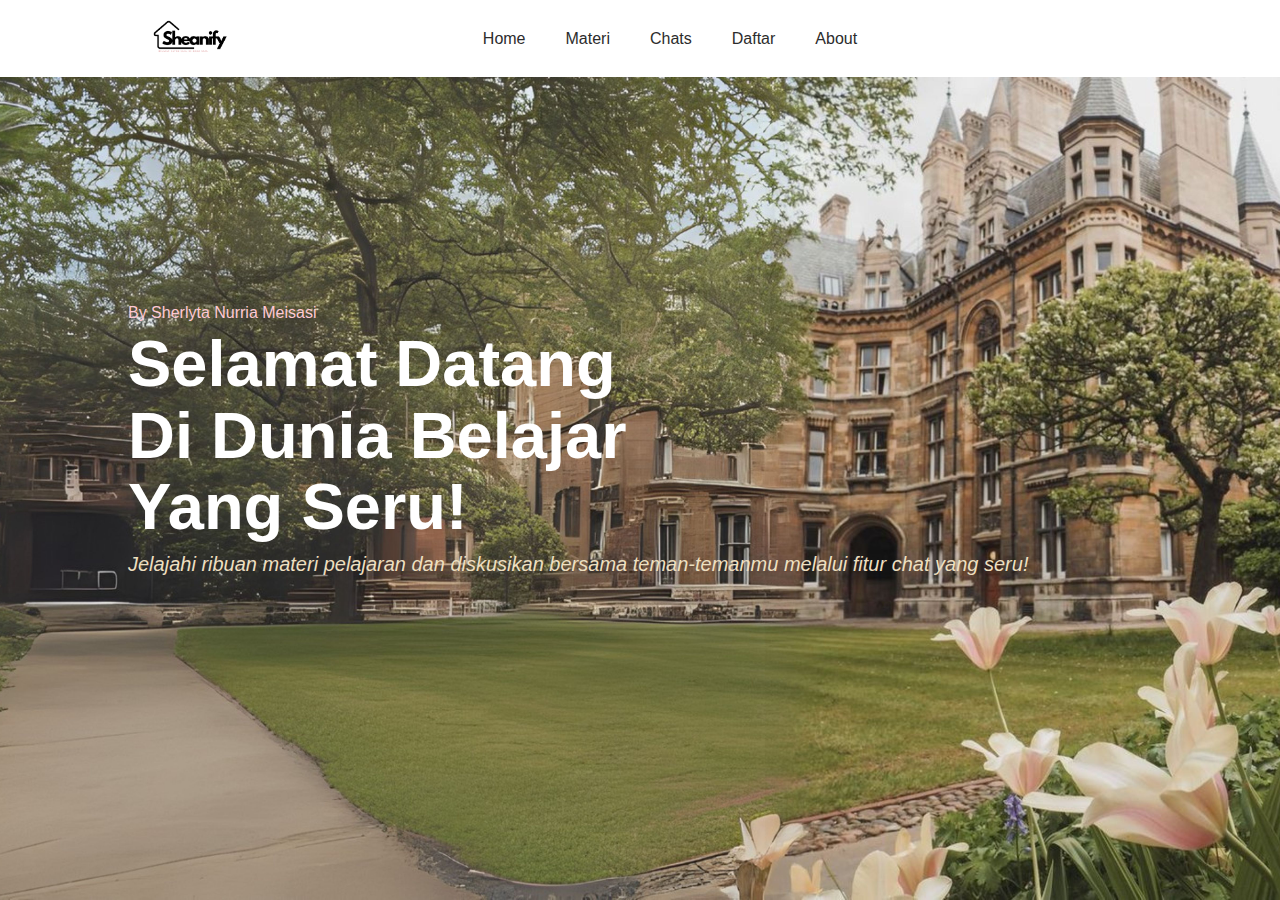
<file: index.html>
<!DOCTYPE html>
<html lang="en">
<head>
    <meta charset="UTF-8">
    <meta name="viewport" content="width=device-width, initial-scale=1.0">
    <title>Document</title>
    <link rel="stylesheet" href="styles.css">
    <link href="https://fonts.cdnfonts.com/css/coolvetica" rel="stylesheet">
</head>
<body>
    <!-- header -->
    <header>
        <a href="#" class="logo"><img src="img/Blue Orange Modern Illustration House Professional Real Estate Logo.png" alt=""></a>
        <ul class="navmenu">
            <li><a href="#">Home</a></li>
            <li><a href="index5.html">Materi</a></li>
            <li><a href="index4.html">Chats</a></li>
            <li><a href="index2.html">Daftar</a></li>
            <li><a href="index6.html">About</a></li>
        </ul>
        <div class="nav-icon">
            <a href="book.html"><i class='bx bx-search'></i></a>
            <a href="teams.html"><i class='bx bx-user'></i></a>
            <a href="review.htm"><i class='bx bx-card'></i></a>
        </div>
    </header>
<!-- hero -->
    <section class="main-home">
        <div class="main-text">
            <h5>by sherlyta nurria meisasi</h5>
            <h1>Selamat datang  <br> di dunia belajar <br> yang seru!</h1>
            <p>Jelajahi ribuan materi pelajaran dan diskusikan bersama teman-temanmu melalui fitur chat yang seru!</p>

        </div>
    </section>
    
</body>
</html>
</file>
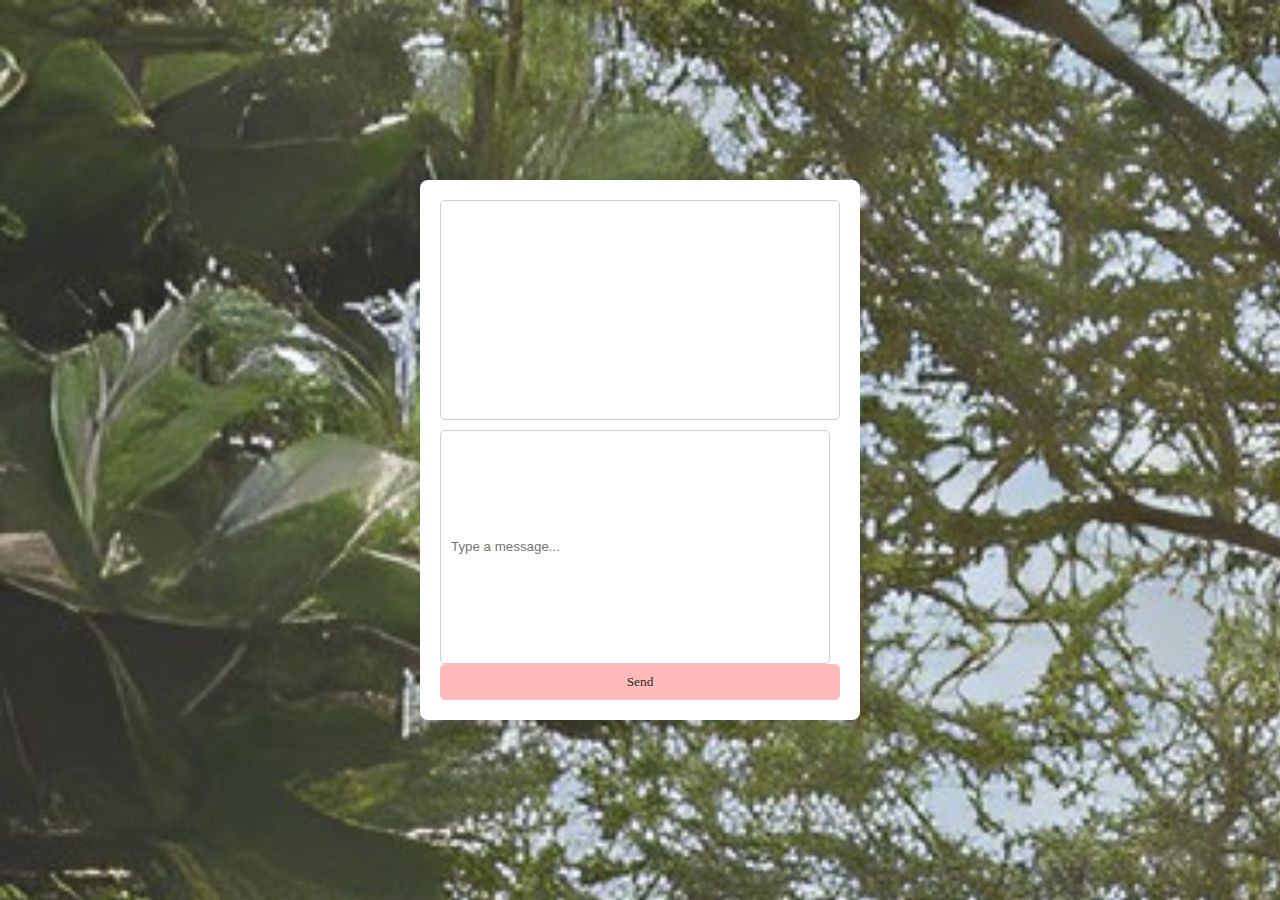
<file: index4.html>
<!DOCTYPE html>
<html lang="en">
<head>
    <meta charset="UTF-8">
    <meta name="viewport" content="width=device-width, initial-scale=1.0">
    <title>Chat</title>
    <link rel="stylesheet" href="styles4.css">
</head>
<body>
    <div class="chat-container">
        <div class="chat-box" id="chat-box">
            <!-- Messages will appear here -->
        </div>
        <input type="text" id="message-input" placeholder="Type a message...">
        <button id="send-button">Send</button>
    </div>
    <script src="script2.js"></script>
</body>
</html>
</file>
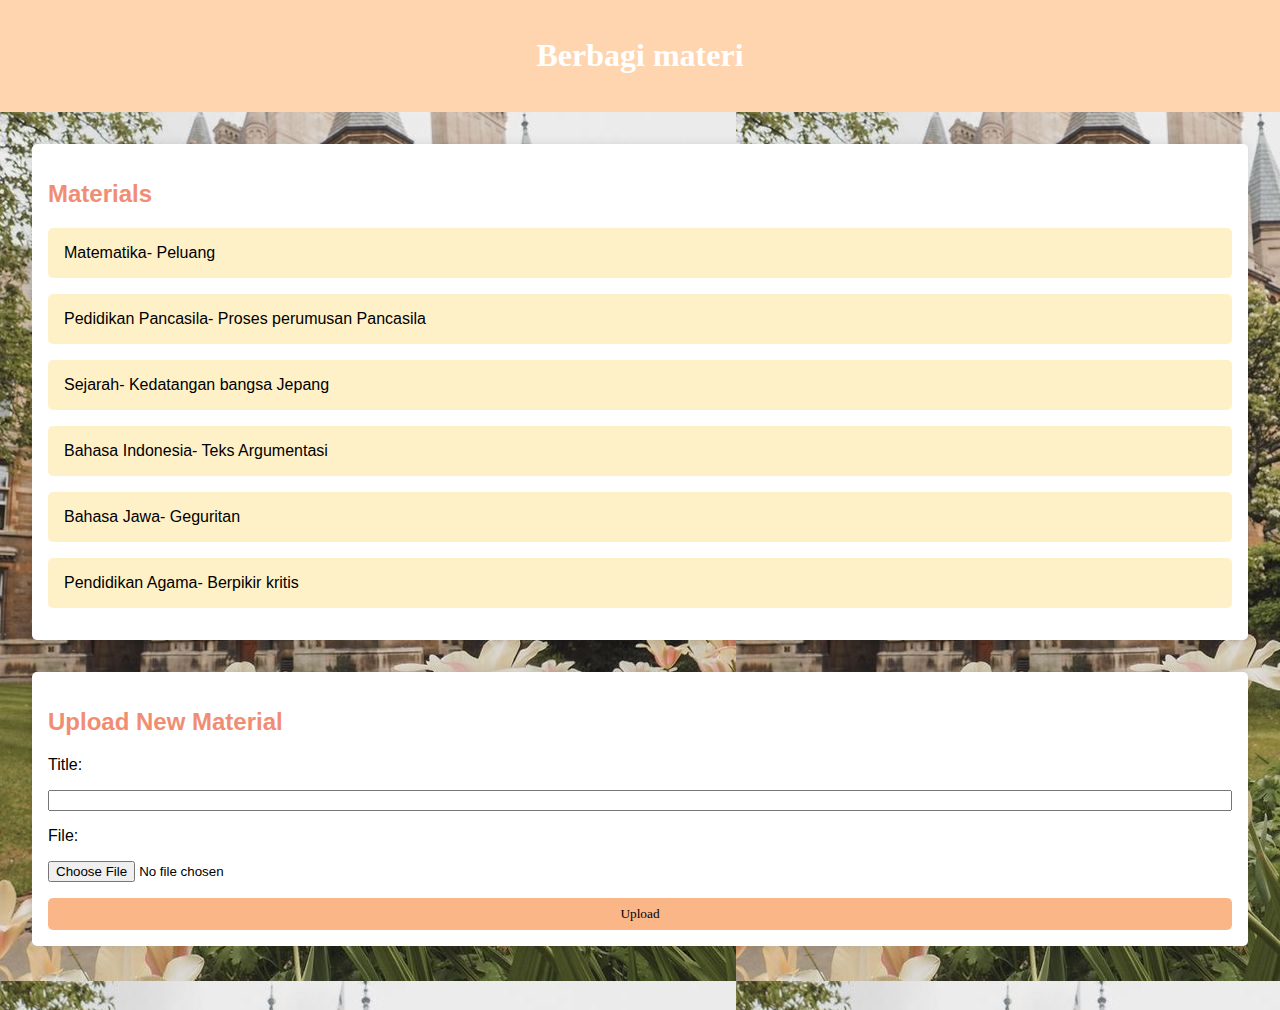
<file: index5.html>
<!DOCTYPE html>
<html lang="en">
<head>
    <meta charset="UTF-8">
    <meta name="viewport" content="width=device-width, initial-scale=1.0">
    <title>Educational Website</title>
    <link rel="stylesheet" href="styles5.css">
</head>
<body>
    <header>
        <h1>Berbagi materi</h1>
    </header>

    <main>
        <section id="materials">
            <h2>Materials</h2>
            <ul id="materialList">
                <!-- Materi akan ditambahkan di sini oleh JavaScript -->
            </ul>
        </section>

        <section id="upload">
            <h2>Upload New Material</h2>
            <form id="uploadForm">
                <label for="materialTitle">Title:</label>
                <input type="text" id="materialTitle" name="materialTitle" required>
                <label for="materialFile">File:</label>
                <input type="file" id="materialFile" name="materialFile" required>
                <button type="submit">Upload</button>
            </form>
        </section>
    </main>

    <script src="script3.js"></script>
</body>
</html>
</file>
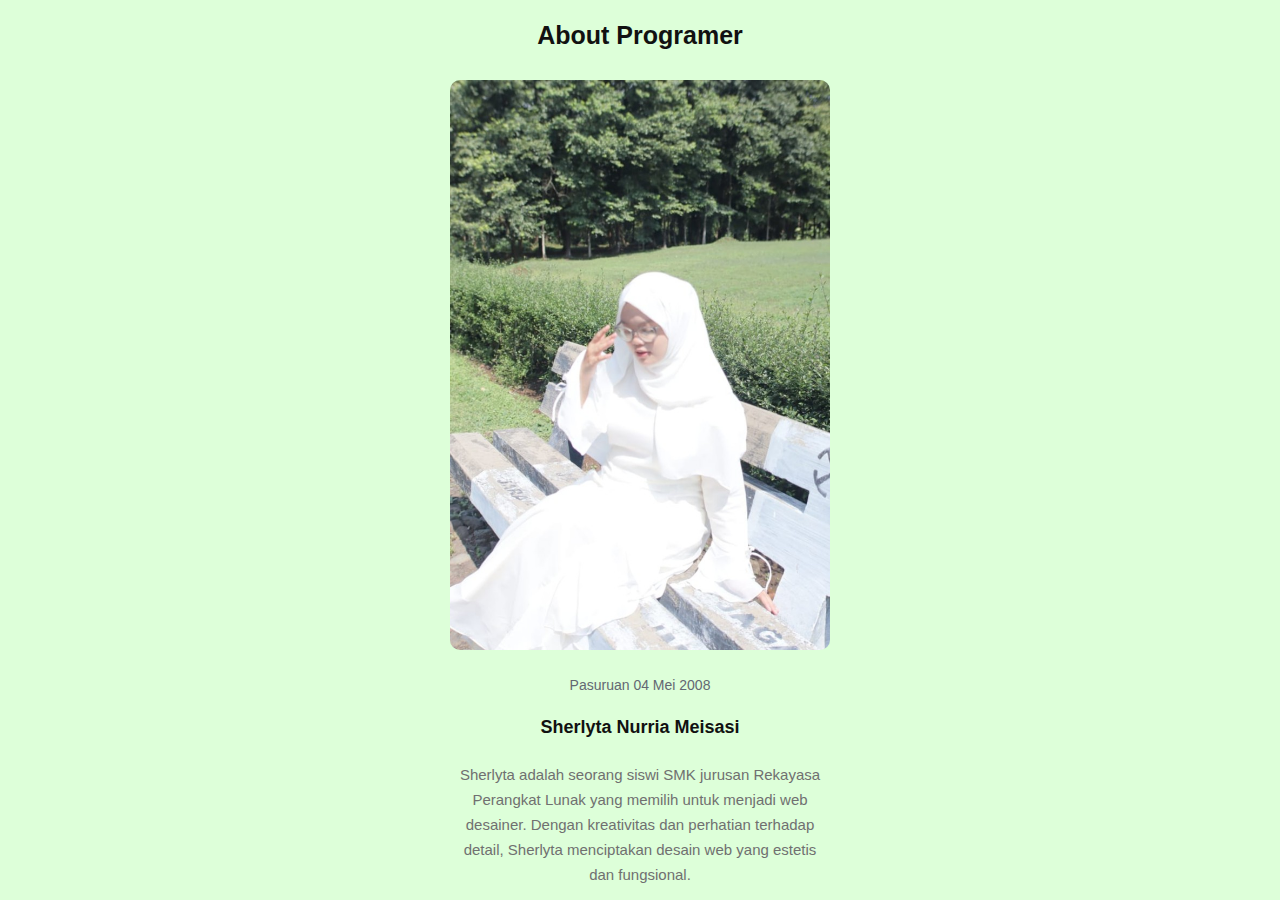
<file: index6.html>
<!DOCTYPE html>
<html lang="en">
<head>
    <meta charset="UTF-8">
    <meta name="viewport" content="width=device-width, initial-scale=1.0">
    <title>Document</title>
    <link rel="stylesheet" href="styles6.css">
</head>
<body>
    <!-- our teams -->
    <!-- our teams -->
    <section class="our-teams">
        <div class="up-center-next">
            <h2>About Programer</h2>
        </div>
            <center>
            <div class="cart">
                <img src="img/WhatsApp Image 2025-05-07 at 06.58.55_7aedb439.jpg" alt="">
                <h5>Pasuruan 04 Mei 2008</h5>
                <h4>Sherlyta Nurria Meisasi</h4>
                <p>Sherlyta adalah seorang siswi SMK jurusan Rekayasa Perangkat Lunak yang memilih untuk menjadi web desainer. Dengan kreativitas dan perhatian terhadap detail, Sherlyta menciptakan desain web yang estetis dan fungsional.</p>
            </div>
            </center>

        </div>
    </section>

</body>
</html>
</file>
<file: styles.css>
*{
    margin: 0;
    padding: 0;
    box-sizing: border-box;
    font-family: 'Coolvetica', sans-serif;
                                                
    list-style: none;
    text-decoration: none;
}
body{
    background-color: black;
}
/* header */
header{
    background-color:white;
    position: fixed;
    width: 100%;
    top: 0;
    right: 0;
    z-index: 1000;
    display: flex;
    align-items: center;
    justify-content: space-between;
    padding: 20px 10%;
}
.logo img{
    max-width: 120px;
    height: auto;
}
.navmenu{
    display: flex;
}
.navmenu a{
    color: #2c2c2c;
    font-size: 16px;
    text-transform: capitalize;
    padding: 10px 20px;
    font-weight: 400;
    transition: all .42s ease;
}
.navmenu a:hover{
    color: #ee1c47;
}
.nav-icon{
    display: flex;
    align-items: center;
}
.nav-icon i{
    margin-right: 20px;
    color: #2c2c2c;
    font-size: 25px;
    font-weight: 400;
    transition: all .42s ease;
}
.nav-icon i:hover{
    transform: scale(1.1);
    color: #ee1c47;
}
#menu-icon{
    font-size: 35px;
    color: #c3da72;
    z-index: 10001;
    cursor: pointer;
}
section{
    padding: 5% 10%;
}
.main-home{
    width: 100%;
    height: 100vh;
    background-image: url(img/Desain\ tanpa\ judul.jpg);
    background-position: center;
    background-size: cover;
    display: grid;
    grid-template-columns: repeat(1, 1fr);
    align-items: center;
}
.main-text h5{
    color: #ffc9d4;
    font-size: 16px;
    text-transform: capitalize;
    font-weight: 500;
}
.main-text h1{
    color: #ffffff;
    font-size: 65px;
    text-transform: capitalize;
    line-height: 1.1;
    font-weight: 600;
    margin: 6px 0 10px;
}
.main-text p{
    color: #eddfc0;
    font-size: 20px;
    font-style: italic;
    margin-bottom: 20px;
}
</file>
<file: styles4.css>
body {
    background-image: url(img/Desain\ tanpa\ judul.jpg);
    font-family: Arial, sans-serif;
    background-color: #f4f4f4;
    display: flex;
    justify-content: center;
    align-items: center;
    height: 100vh;
    margin: 0;
}

.chat-container {
    background-color: #fff;
    border-radius: 8px;
    box-shadow: 0 0 10px rgba(0, 0, 0, 0.1);
    width: 400px;
    max-width: 90%;
    padding: 20px;
    display: flex;
    flex-direction: column;
    height: 500px;
}

.chat-box {
    flex-grow: 1;
    overflow-y: auto;
    margin-bottom: 10px;
    border: 1px solid #ccc;
    padding: 10px;
    border-radius: 5px;
}

.message {
    margin-bottom: 10px;
    padding: 10px;
    border-radius: 5px;
}

.message.user {
    background-color: #f8dec6;
    align-self: flex-end;
}

.message.other {
    background-color: #96bff8;
    align-self: flex-start;
}

#message-input {
    padding: 10px;
    border-radius: 5px;
    border: 1px solid #ccc;
    margin-right: 10px;
    flex-grow: 1;
}

#send-button {
    padding: 10px 15px;
    border: none;
    border-radius: 5px;
    background-color: #ffbab9;
    color: #292a1f;
    font-family: Georgia, 'Times New Roman', Times, serif;
    cursor: pointer;
}
</file>
<file: styles5.css>
body {
    font-family: Arial, sans-serif;
    margin: 0;
    padding: 0;
    background-color: #f4f4f4;
    background-image: url(img/download\ \(59\).jpg);
}

header {
    background-color: #ffd5b0;
    color: #fff;
    padding: 1rem;
    text-align: center;
    font-family: Cambria, Cochin, Georgia, Times, 'Times New Roman', serif;
}

main {
    padding: 2rem;
}

h2 {
    color: #f08d72;
}

#materials, #upload {
    background: #fff;
    margin-bottom: 2rem;
    padding: 1rem;
    border-radius: 5px;
    box-shadow: 0 0 10px rgba(0,0,0,0.1);
}

#materialList {
    list-style: none;
    padding: 0;
}

#materialList li {
    margin-bottom: 1rem;
    padding: 1rem;
    background: #fff1c7;
    border-radius: 5px;
}

form {
    display: flex;
    flex-direction: column;
}

form label, form input {
    margin-bottom: 1rem;
}

form button {
    padding: 0.5rem;
    background: #fbb688;
    color: #040202;
    border: none;
    border-radius: 5px;
    cursor: pointer;
    font-family: Georgia, 'Times New Roman', Times, serif;
}

form button:hover {
    background: #555;
}
</file>
<file: styles6.css>
body {
    font-family: Arial, sans-serif;
    margin: 0;
    padding: 0;
    background-color: #ddffd9;
    background-size: cover;
    background-repeat: no-repeat;
    background-position: center;
}

.up-center-next h2{
    text-align: center;
    color: #111;
    font-size: 25px;
    text-transform: capitalize;
    font-weight: 700;
    margin-bottom: 30px;
}

.cart img{
    width: 380px;
    height: auto;
    border-radius: 10px;

}
.UPDATE-CART{
    display: grid;
    grid-template-columns: repeat(auto-fit, minmax(380px, auto));
    gap: 1rem;
    justify-content: center;
}
.cart h5{
    color: #636872;
    font-size: 14px;
    text-transform: capitalize;
    font-weight: 500;
}
.cart h4{
    color: #111;
    font-size: 18px;
    font-weight: 600;
}
.cart p{
    color: #707070;
    font-size: 15px;
    max-width: 380px;
    line-height: 25px;
    margin-bottom: 12px;
}
.cart h6{
    color: #151515;
    font-size: 14px;
    font-weight: 500;
}
</file>
